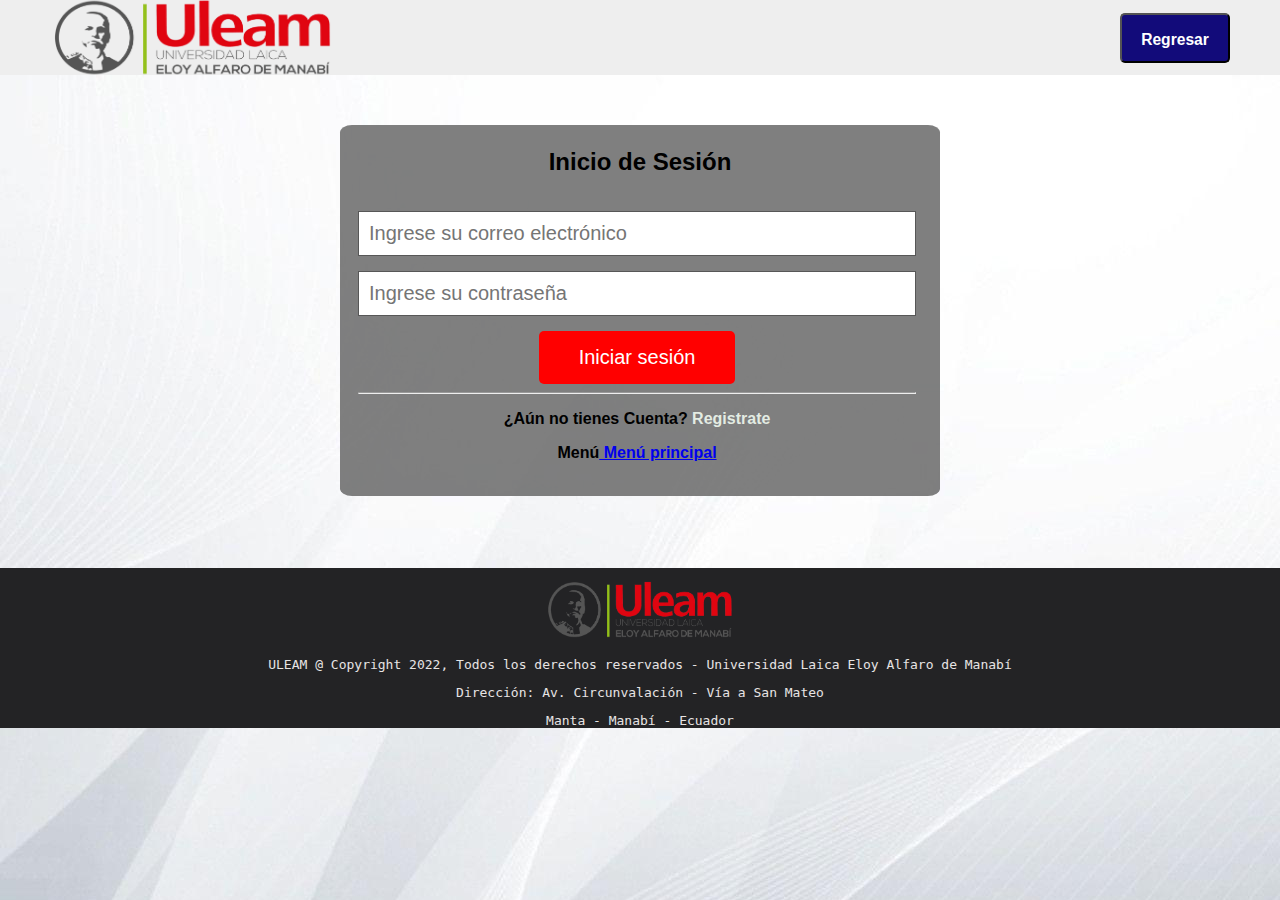
<file: Inicio.html>
<!DOCTYPE html>
<html>
    <head>
        <meta charset="UTF-8">
        <link rel="stylesheet" type="text/css" href="estilos.css">
        <link rel="stylesheet" type="text/css" href="styles.css">
        <title>Inicio</title>
    </head>
    <body background="bg1.jpg">
        <header>
            <div class="logo">
                <img src="logouleam.png">
            </div>
            <nav>
                <a href="Paginaprincipal.html"><button onclick=""><h3>Regresar</h3></button></a>
            </nav>
        </header>
        <div class="cuerpo">
                <form onsubmit="Login()" class="formulario" id="formulario-login">
                    <center>
                        <h2>Inicio de Sesión</h2>
                    </center>
                    <div class="contenedor">
                        <div class="input-contenedor">
                            <i class="fas fa-envelope icon"></i>
                            <input type="text" id="correo" name="correo" placeholder="Ingrese su correo electrónico">
                        </div>
                            <div class="input-contenedor">
                            <i class="fas fa-key icon"></i>
                            <input type="password" id="password" name="password" placeholder="Ingrese su contraseña"></div> 
                        <center><input type="button" value="Iniciar sesión" class="button" id="boton" onclick="Login()"></a></center>
                        <hr>
                        <b><p>¿Aún no tienes Cuenta?<a class="link" href="Registro.html"> Registrate</a></p></b>
                        <b><p>Menú<a class="linkmenu" href="MenuA.html"> Menú principal</a></p></b>
                    </div>
                </form>
            </body>
            <br><br><br><br>
        <footer>
            <div class="logo2">
                <img src="logouleam.png">
            </div>
            <nav class="navv">
                <a href="#"><pre><center>ULEAM @ Copyright 2022, Todos los derechos reservados - Universidad Laica Eloy Alfaro de Manabí</center></pre></a>
                <a href="#"><pre><center>Dirección: Av. Circunvalación - Vía a San Mateo</center></pre></a>
                <a href="#"><pre><center>Manta - Manabí - Ecuador</center></pre></a>
            </nav>
        </footer>
    </body>
</html>
</file>
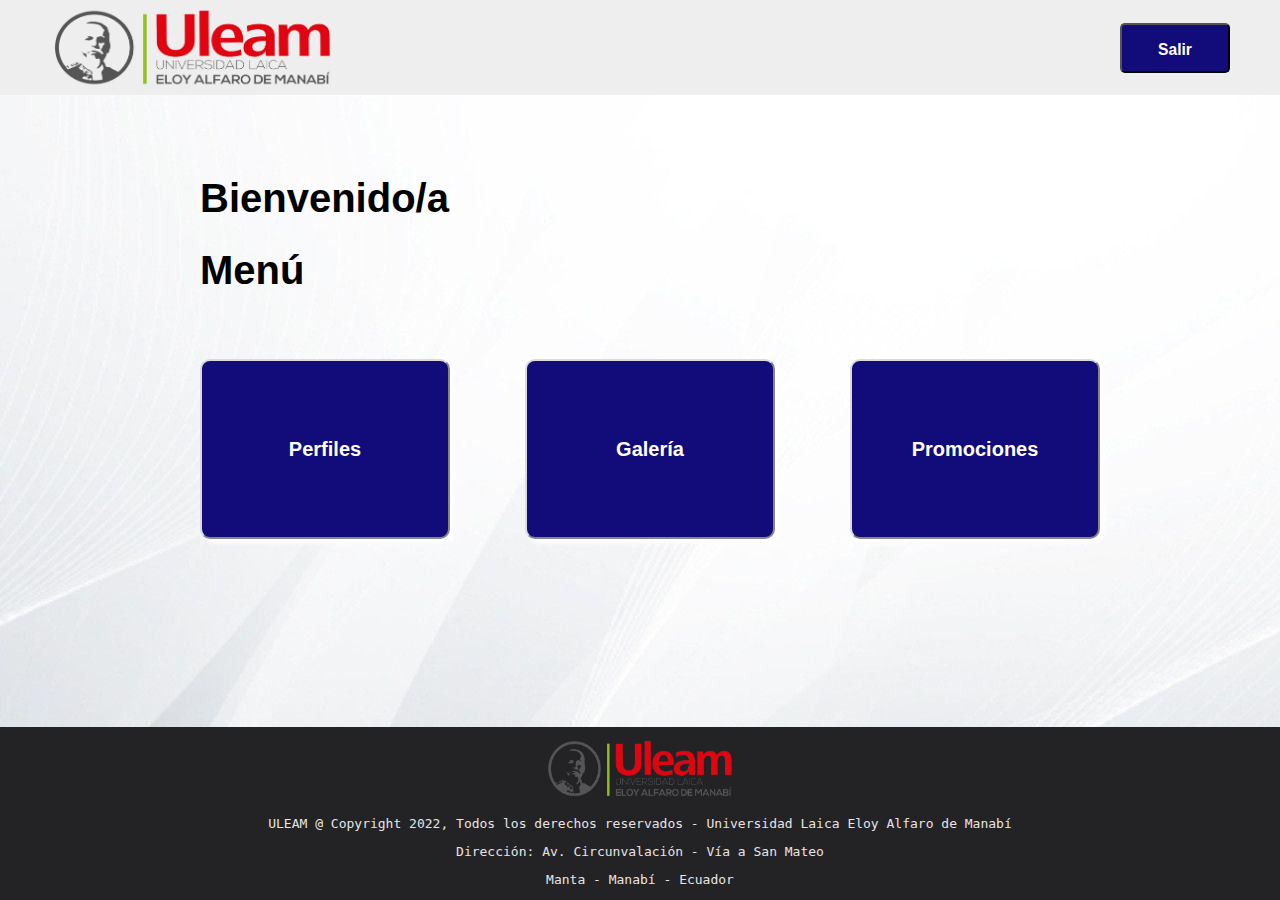
<file: MenuA.html>
<!DOCTYPE html>
<html>
    <head>
        <meta charset="UTF-8">
        <link rel="stylesheet" type="text/css" href="estilos.css">
        <title>Estudiantes</title>
    </head>
    <body>
        <header>
            <div class="logo">
                <img src="logouleam.png">
            </div>
            <nav>
                <a href="Paginaprincipal.html"><button onclick=""><h3>Salir</h3></button></a>
                
            </nav>
        </header>
        <body background="bg1.jpg">
        <div class="cuerpo">
            <br><br><br><h1>
                <strong>Bienvenido/a </strong> 
            </h1>
            <h1>
                <strong>Menú</strong>
            </h1>
            <div class="menu">
                <a href="Perfiles.html"><button onclick=""><h2>Perfiles</h2></button></a>
                <a href="Galeria.html"><button onclick=""><h2>Galería</h2></button></a>
                <a href="Promociones.html"><button onclick=""><h2>Promociones</h2></button></a>
            </div> 
        </div><br><br><br><br><br><br>
        <footer>
            <div class="logo2">
                <img src="logouleam.png">
            </div>
            <nav class="navv">
                <a href="#"><pre><center>ULEAM @ Copyright 2022, Todos los derechos reservados - Universidad Laica Eloy Alfaro de Manabí</center></pre></a>
                <a href="#"><pre><center>Dirección: Av. Circunvalación - Vía a San Mateo</center></pre></a>
                <a href="#"><pre><center>Manta - Manabí - Ecuador</center></pre></a>
            </nav>
        </footer>
    </body>
</html>
</file>
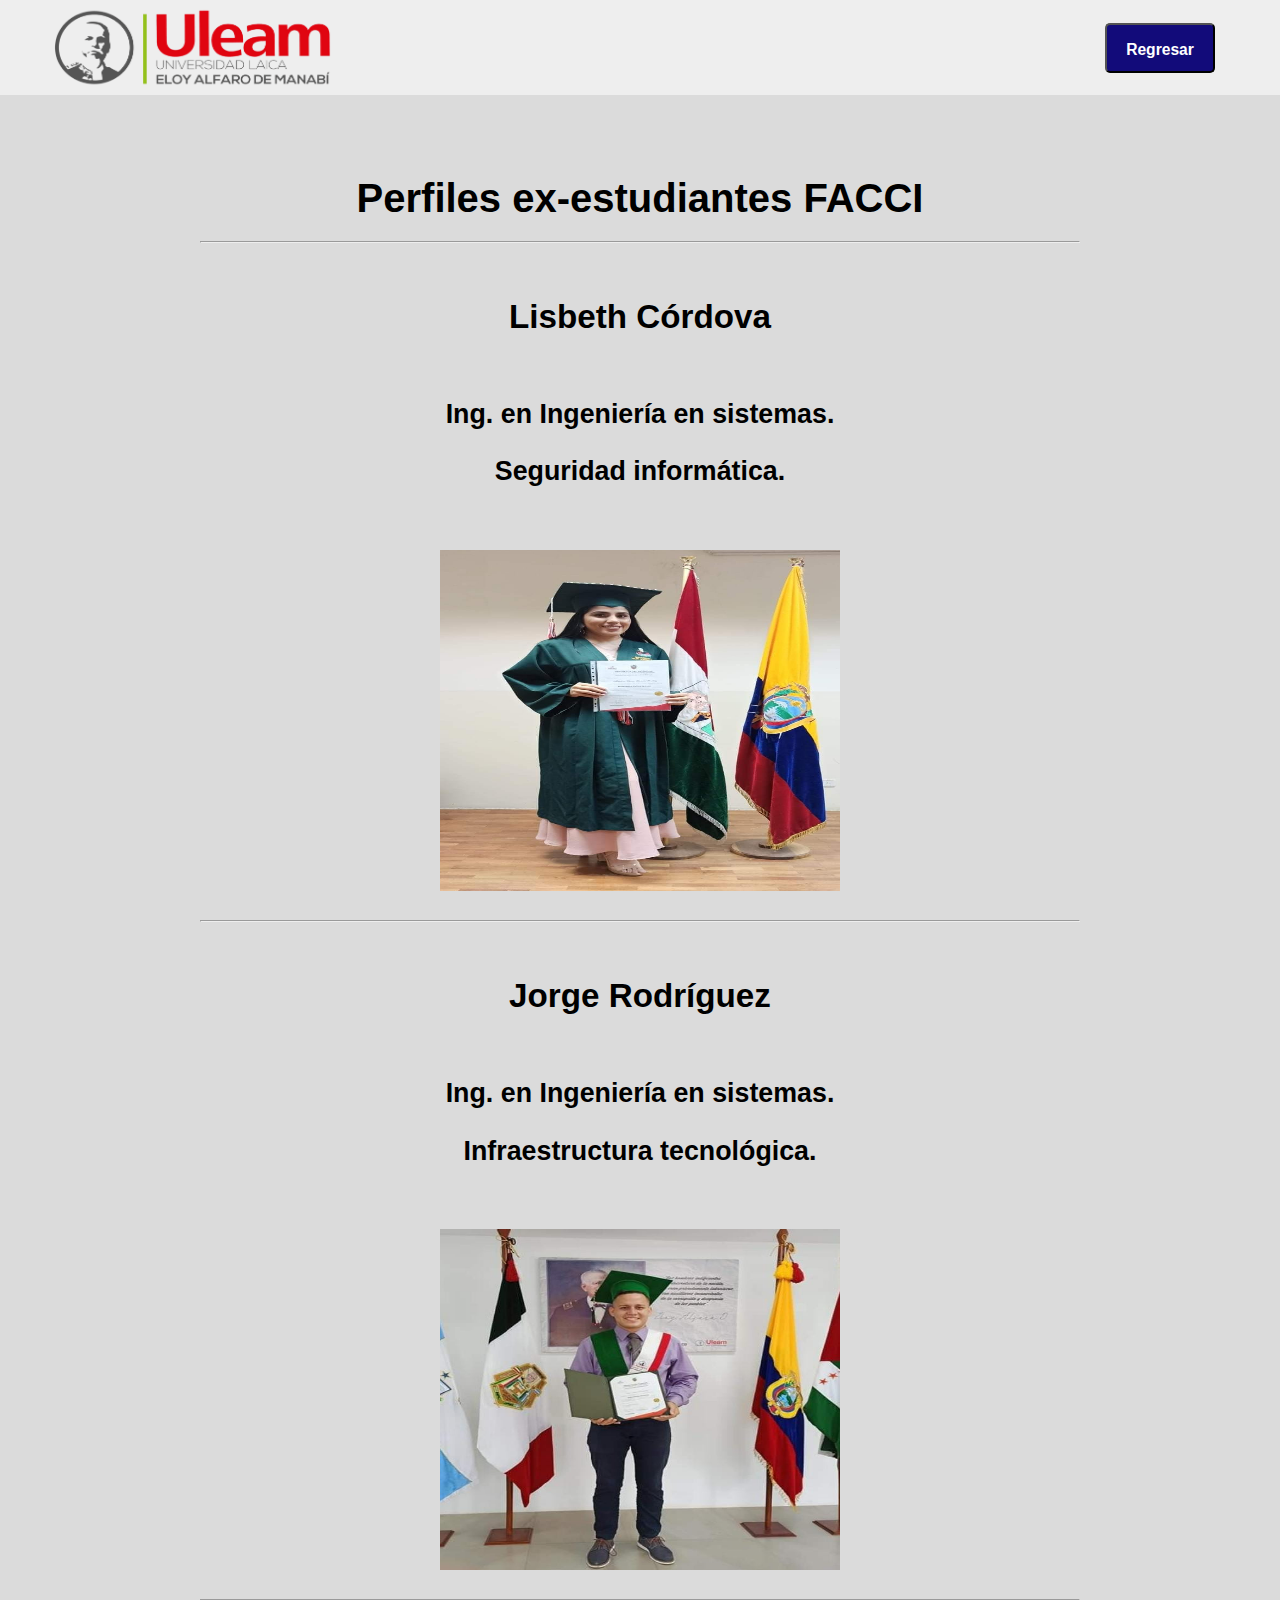
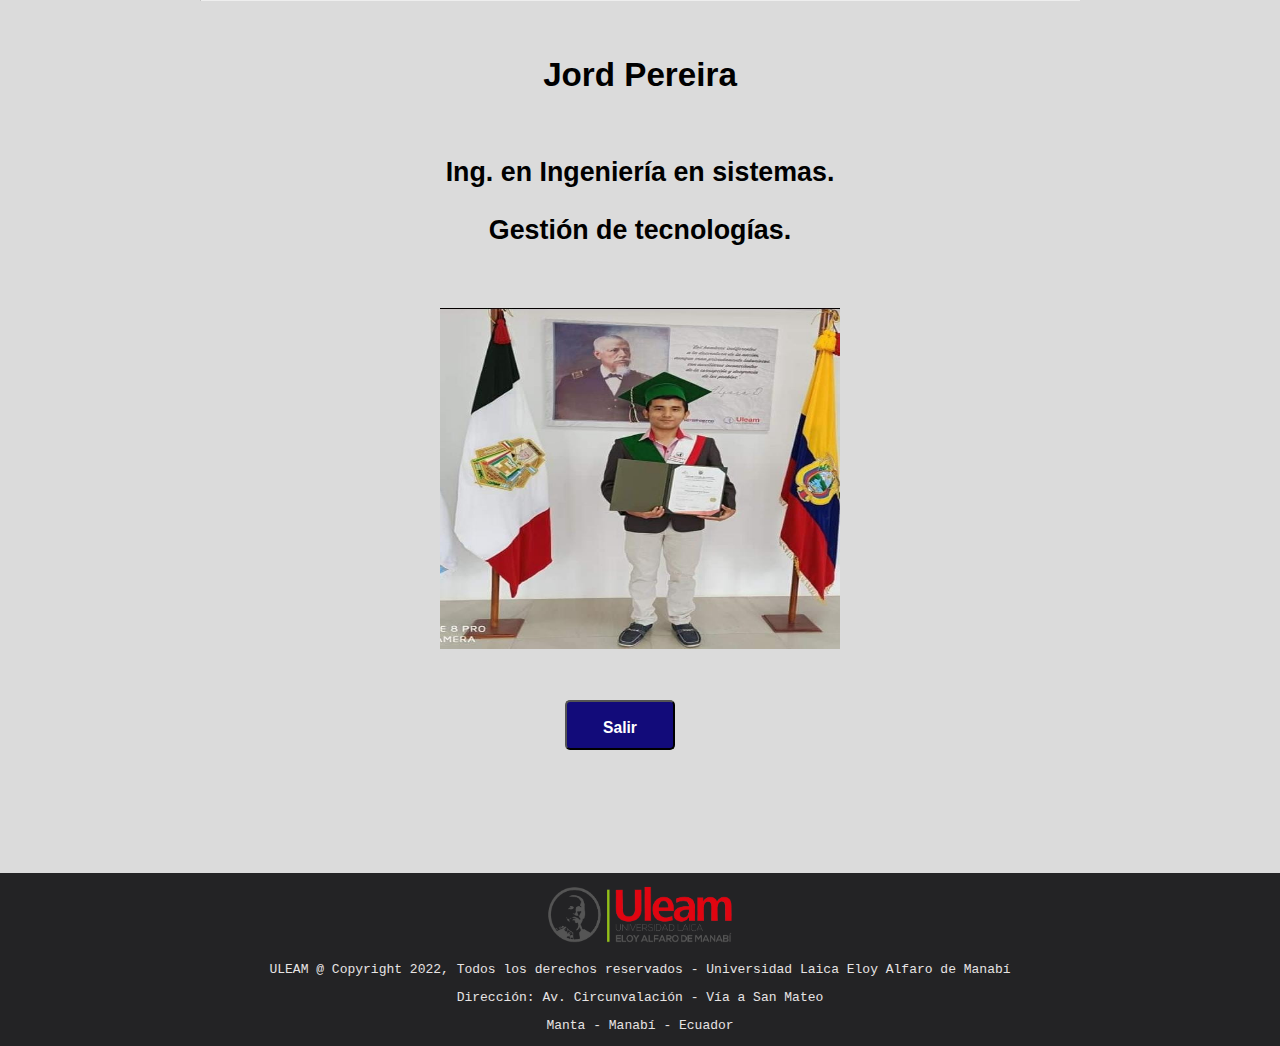
<file: Perfiles.html>
<!DOCTYPE html>
<html>
    <head>
        <meta charset="UTF-8">
        <link rel="stylesheet" type="text/css" href="estilos.css">
        <link rel="stylesheet" type="text/css" href="estilos_est.css">
        <title>Estudiantes</title>
    </head>
    <body>
        <header>
            <div class="logo">
                <img src="logouleam.png">
            </div>
            <nav>
                <a href="MenuA.html"><button onclick=""><h3>Regresar</h3></button></a>
            </nav>
        </header>
        <div class="cuerpo">
            <br><br><br><h1>
                <center><strong>Perfiles ex-estudiantes FACCI</strong></center> 
                <hr>
                <center><div>
                 <h5>Lisbeth Córdova</h5>
                <h6><p>Ing. en Ingeniería en sistemas.</p> <p>Seguridad informática.</p></h6>
                <img src="ESTUDIANTE2.JPG"
                 width="400"
                height="341">
                </div></center>
                <hr>
                <center><div>
                    <h5>Jorge Rodríguez</h5>
                <h6><p>Ing. en Ingeniería en sistemas.</p> <p>Infraestructura tecnológica.</p></h6>
                <img src="ESTUDIANTE1.JPG"
                width="400"
                 height="341">
                </div></center>
                <hr>
                <center><div>
                <h5>Jord Pereira</h5>
                <h6><p>Ing. en Ingeniería en sistemas.</p> <p>Gestión de tecnologías.</p></h6>
                <img src="ESTUDIANTE3.JPG"
                 width="400"
                height="341">  
            </div></center> 
            </div> 
        </nav>
        <a href="Paginaprincipal.html"><button onclick=""><h3>Salir</h3></button></a>
        </nav>
        </div><br><br><br><br><br><br>
        <footer>
            <div class="logo2">
                <img src="logouleam.png">
            </div>
            <nav class="navv">
                <a href="#"><pre><center>ULEAM @ Copyright 2022, Todos los derechos reservados - Universidad Laica Eloy Alfaro de Manabí</center></pre></a>
                <a href="#"><pre><center>Dirección: Av. Circunvalación - Vía a San Mateo</center></pre></a>
                <a href="#"><pre><center>Manta - Manabí - Ecuador</center></pre></a>
        </footer>
    </body>
</html>
</file>
<file: estilos.css>
html {
    min-height: 100%;
    position: relative;
  }

body{
    font-family: sans-serif;
    margin: 0;
    overflow-y: auto;
    display: flex;
    min-height: 100vh;
    flex-direction: column;
}

header{
    display: flex;
    position: sticky;
    height: 75px;
    background-color: #eeeeee;
    justify-content: space-between;
    align-items: center;
    padding: 10px;
}
.logo{
    display: flex;
}
.logo img{
    margin-left: 40px;
    height: 80px;
    width: 285px;
}

a button{
    color: white;
    background-color: rgb(18, 11, 122);
    border-radius: 5px;
    width: 110px;
    height: 50px;
    cursor: pointer;
    margin-right: 40px;
    border-color: none;
    transition: .2s;
}
a button:hover{
    background-color: rgb(17, 150, 150);
    width: 115px;
    height: 55px;
    transition: .2s;
}

div .cuerpo{
    font-family: sans-serif;
    display:flex;
}
.cuerpo h1{
    padding-top: 0px;
    font-size: 40px;
    margin-left: 200px;
    margin-right: 200px;
}
.menu{
    display: flex;
    padding-top: 40px;
    gap: 35px;
    align-items: center;
    margin-left: 200px;
    margin-right: 200px;
}
.menu button{
    width: 250px;
    height: 180px;
    border-radius: 10px;
    border-color: #dbdbdb;
    box-shadow: 4px 4px 4px 0px;
    transition: .2s;
    cursor: pointer;
}
.menu button:hover{
    background-color: rgb(207, 161, 32);
    width: 260px;
    height: 190px;
    transition: .2s;
}
footer{
    background-color: #232325;
    padding-top: 12px;
    align-items: center;
    justify-content:center;
    flex-direction:column;
    text-align: center;
    margin-top: auto;
}

.logo2 img{
    align-content: center;
    height:60px;
    width: 190px;
}

.navv a{
    text-decoration: none;
    color: rgb(231, 228, 228);
    display:contents;
    padding: 15px;
    margin: auto;
    text-align: center;
    cursor: none;
    font-family: Arial, Helvetica, sans-serif;
}
</file>
<file: styles.css>
h1{
    text-align: center;
    text-decoration: underline;
    background: rgb(63, 204, 50);
}
body {
    font-family: Arial, Helvetica, sans-serif;
    margin: 4;
}
* {
    box-sizing: border-box;
}
.contenedor{
    width: 99%;
    padding: 15px;

}
.formulario{
    background-color: rgba(100, 100, 100, 0.822);
    margin-top: 100px;
    padding: 3px;
    border-radius: 50%;
    top: -50;
}

input[type="text"],
input[type="password"]{
    font-size: 20px;
    width: 100%;
    padding: 10px;
    border: none;
}
.input-contenedor{
    margin-bottom: 15px;
    border: 1px solid rgba(12, 12, 12, 0.342);
}
.icon{
    min-width: 50px;
    text-align: center;
    color: #999;
}
.button{
    border: none;
    width: 35%;
    color: white;
    font-size: 20px;
    background:  #ff0000;
    padding: 15px 20px;
    border-radius: 5px;
    cursor: pointer;
    text-align: center;
}
.button:hover{
    background: rgba(255, 0, 0, 0.575);
}
p{
    text-align: center;
}
.link{
    text-decoration: none;
      color: rgba(238, 248, 238, 0.911);
    font-weight: 600;
}
.link:hover{
     color: rgba(17, 233, 17, 0.911);
}
@media(min-width:768px)
{
    .formulario{
        margin: auto;
        width: 600px;
        margin-top: 50px;
        border-radius: 2%;
    }
}

.linkrecuperar{
    text-decoration: none;
      color: rgba(238, 248, 238, 0.911);
    font-weight: 600;
}
</file>
<file: estilos_est.css>
html {
    min-height: 100%;
    position: relative;
  }

body{
    font-family: sans-serif;
    background: #dbdbdb;
    margin: 0;
    overflow-y: auto;
    display: flex;
    min-height: 100vh;
    flex-direction: column;
}

a{
    text-decoration: none;
    color: black;
    display: inline-flex;
    padding: 15px;
    margin: auto;
    text-align: center;
}

header{
    display: flex;
    position: sticky;
    height: 75px;
    background-color: #eeeeee;
    justify-content: space-between;
    align-items: center;
    padding: 10px;
}
.logo{
    display: flex;
}
.logo img{
    margin-left: 40px;
    height: 80px;
    width: 285px;
}

a button{
    color: white;
    background-color: rgb(18, 11, 122);
    border-radius: 5px;
    width: 110px;
    height: 50px;
    cursor: pointer;
    margin-right: 40px;
    border-color: none;
    transition: .2s;
}
a button:hover{
    background-color: rgb(17, 150, 150);
    width: 115px;
    height: 55px;
    transition: .2s;
}

div .cuerpo{
    font-family: sans-serif;
    display:flex;
}
.cuerpo h1{
    padding-top: 0px;
    font-size: 40px;
    margin-left: 200px;
    margin-right: 200px;
}
.menu{
    display: flex;
    padding-top: 40px;
    gap: 35px;
    align-items: center;
    margin-left: 200px;
    margin-right: 200px;
}
.menu button{
    width: 250px;
    height: 180px;
    border-radius: 10px;
    border-color: #dbdbdb;
    box-shadow: 4px 4px 4px 0px;
    transition: .2s;
    cursor: pointer;
}
.menu button:hover{
    background-color: rgb(207, 161, 32);
    width: 260px;
    height: 190px;
    transition: .2s;
}
footer{
    background-color: #232325;
    padding-top: 12px;
    align-items: center;
    justify-content:center;
    flex-direction:column;
    text-align: center;
    margin-top: auto;
}

.logo2 img{
    align-content: center;
    height:60px;
    width: 190px;
}

.navv a{
    text-decoration: none;
    color: rgb(231, 228, 228);
    display:contents;
    padding: 15px;
    margin: auto;
    text-align: center;
    cursor: none;
    font-family: Arial, Helvetica, sans-serif;
}
</file>
